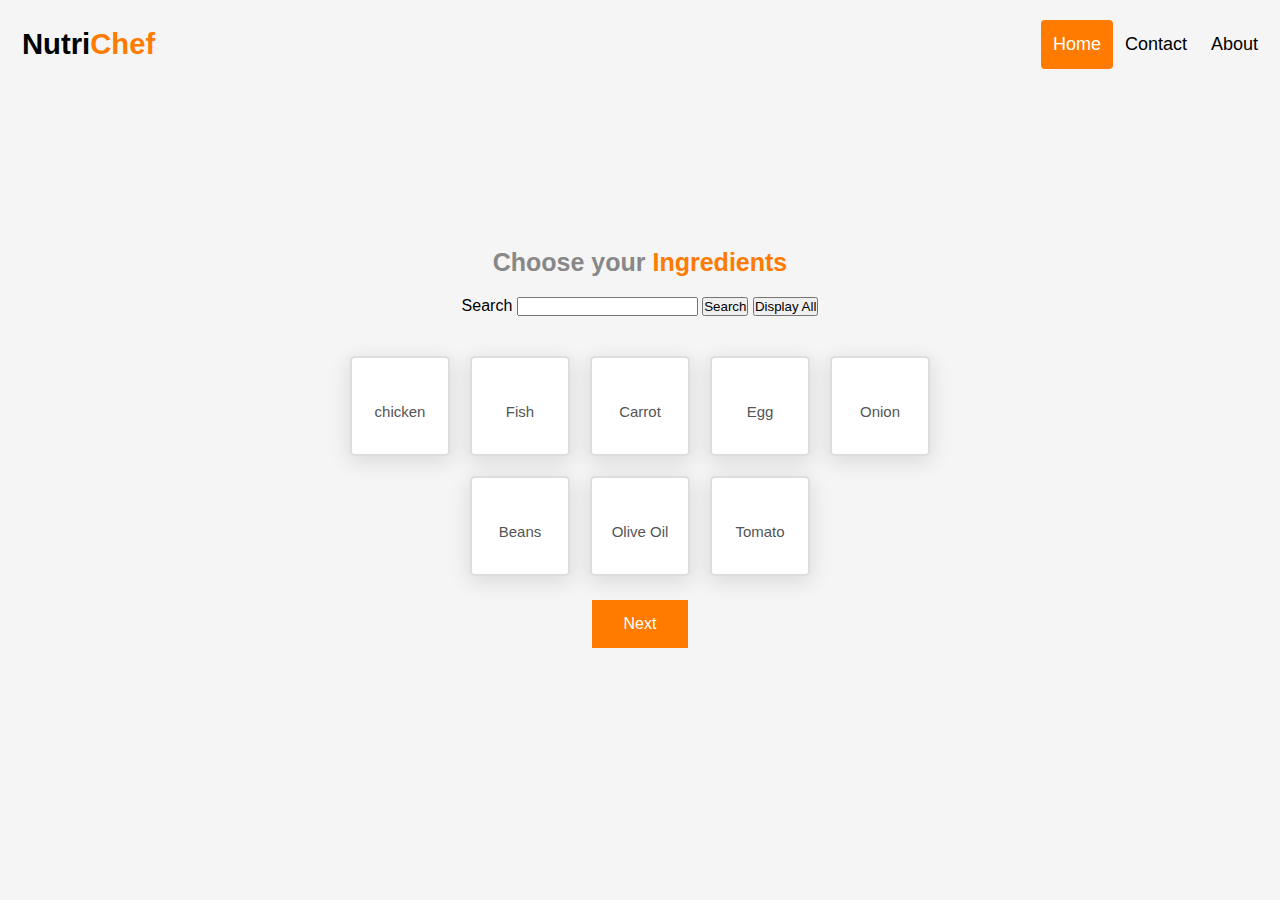
<file: index.html>
<html>
<head>
  <link rel="stylesheet" href="ingredients.css">
  <link rel="stylesheet" href="https://cdnjs.cloudflare.com/ajax/libs/font-awesome/4.7.0/css/font-awesome.min.css">
  <link rel="stylesheet" href="footer.css">
  <link rel="stylesheet" href="header.css">
  
</head>
<body>

  <div class="header">
    <a href="#default" class="logo"><h3> Nutri<span style="color: #ff7b00">Chef</span> </h3></a>
    <div class="header-right">
      <a class="active" href="#home">Home</a>
      <a href="#contact">Contact</a>
      <a href="#about">About</a>
    </div>
  </div>


  <div class="container">
    <h2> Choose your <span style="color: #ff7b00"> Ingredients </span> </h2>
    <div class="search-bar">
      <label for="platform-search">    Search </label>
      <input type="text" id="platform-search">
      <button onclick="searchPlatforms()">Search</button>
      <button onclick="displayAll()">Display All</button>
    </div>
    <div class="list" id="checkbox-list">
      <!-- checkboxes will be dynamically added here -->
    </div>
  
  
  <div class="button">
    <a href="faving.html">
    <button >Next</button>
    </a>
  </div>
  </div>
  



  <script src="index.js"></script>
</body>

</html>
</file>
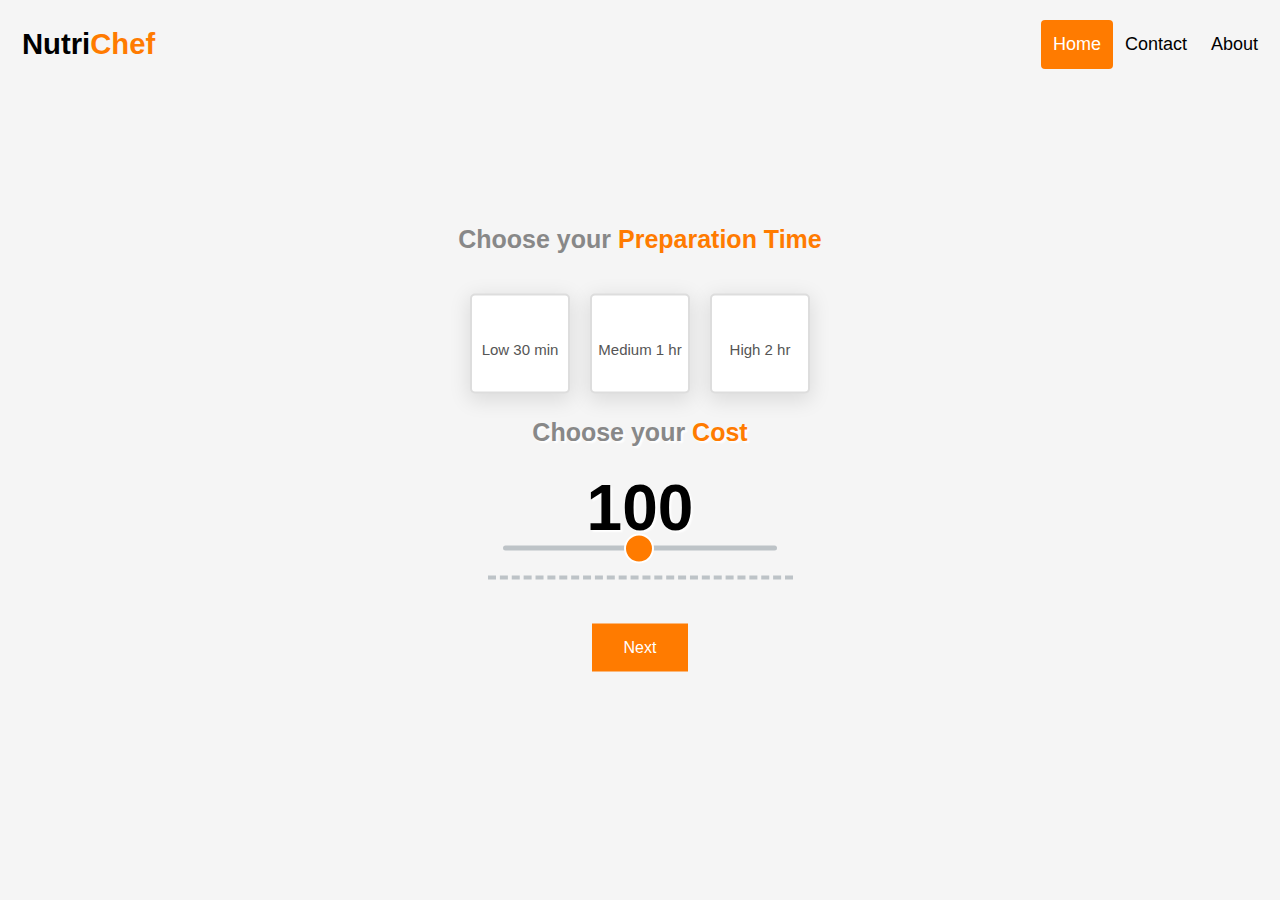
<file: faving.html>
<html>
<head>
  <link rel="stylesheet" href="faving.css">
  <link rel="stylesheet" href="https://cdnjs.cloudflare.com/ajax/libs/font-awesome/4.7.0/css/font-awesome.min.css">
  <link rel="stylesheet" href="footer.css">
  <link rel="stylesheet" href="header.css">
</head>
<body>

  <div class="header">
    <a href="#default" class="logo"><h3> Nutri<span style="color: #ff7b00">Chef</span> </h3></a>
    <div class="header-right">
      <a class="active" href="#home">Home</a>
      <a href="#contact">Contact</a>
      <a href="#about">About</a>
    </div>
  </div>



<div>
  <div class="container">
    <h2>Choose your <span style="color: #ff7b00"> Preparation Time </span></h2>
    
    <div class="list" id="checkbox-list">
      <!-- checkboxes will be dynamically added here -->
    </div>
  
  <div class="slidecontainer">
    <h2 style="font-size: 25px;font-family:Roboto,sans-serif;color:#888;text-align:center;">Choose your <span style="color: #ff7b00"> Cost </span></h2>
    <p> <span id="demo"></span></p>
    <input type="range" min="1" max="200" value="100" class="slider" id="myRange3">
  </div>
    <a href="nutrition_count.html">
    <div class="button">
    <button>Next</button>
    </a>
    </div>
  </div>
</div>

  </body>
</body>




  <script>
      var sliders = document.querySelectorAll('.slider');
      var outputs = document.querySelectorAll('[id="demo"]');

      var updateOutput = function() {
      var sliderValue = this.value;
      var outputId = this.getAttribute('id').replace('myRange', 'demo');
      var output = document.getElementById(outputId);
      output.innerHTML = sliderValue;
      };

      for (var i = 0; i < sliders.length; i++) {
      sliders[i].addEventListener("input", updateOutput);
      outputs[i].innerHTML = sliders[i].value;
      }
  </script>

  <script src="faving.js"></script>
</body>
</html>
</file>
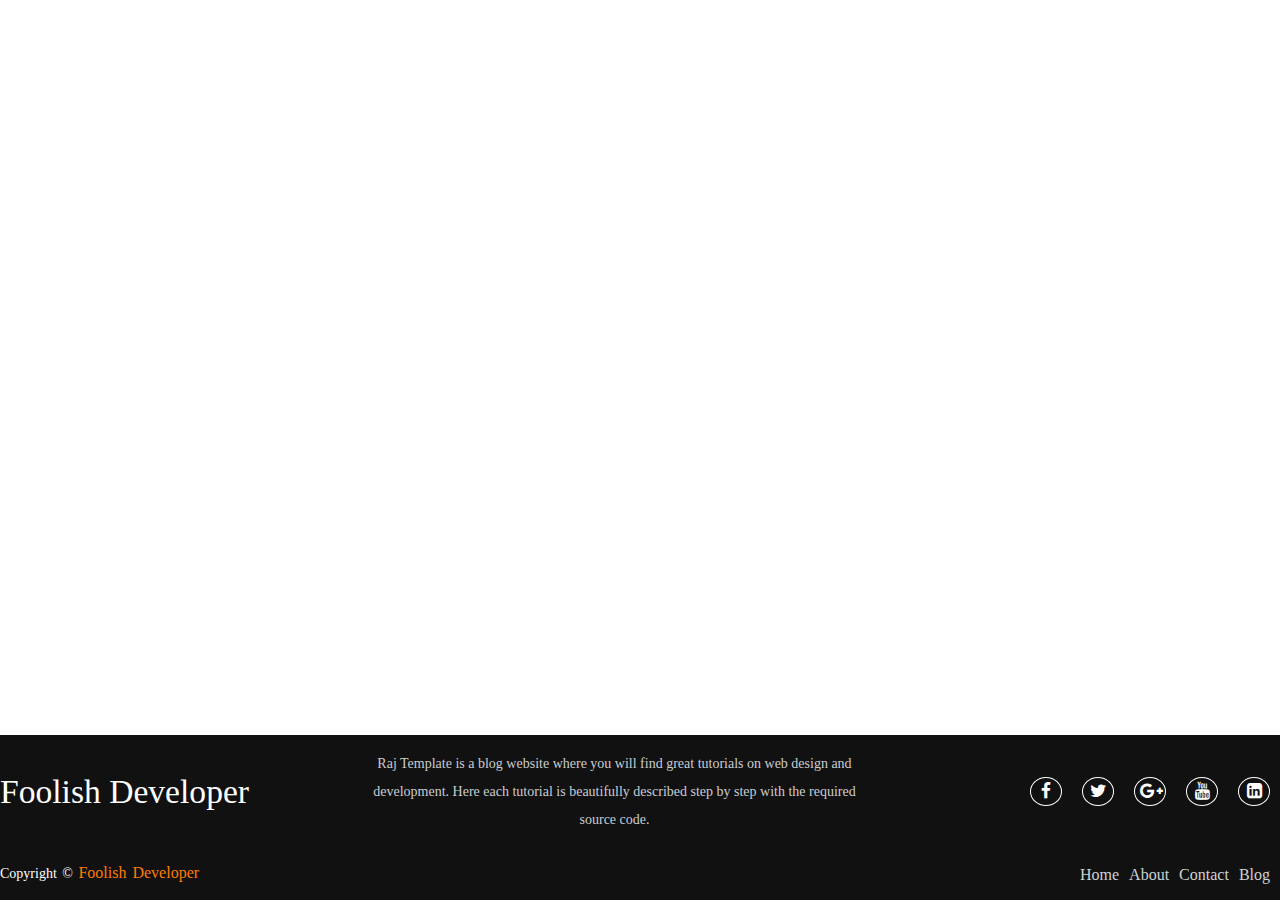
<file: footer.html>
<!DOCTYPE html>
<html lang="en">
<head>
    <meta charset="UTF-8">
    <meta name="viewport" content="width=device-width, initial-scale=1.0">
    <title>responsive footer design codepen</title>

    <link rel="stylesheet" href="https://stackpath.bootstrapcdn.com/font-awesome/4.7.0/css/font-awesome.min.css">
    <link rel="stylesheet" href="footer.css">
</head>
<body>
    <footer>
        <div class="footer-content">
            <h3>Foolish Developer</h3>
            <p>Raj Template is a blog website where you will find great tutorials on web design and development. Here each tutorial is beautifully described step by step with the required source code.</p>
            <ul class="socials">
                <li><a href="#"><i class="fa fa-facebook"></i></a></li>
                <li><a href="#"><i class="fa fa-twitter"></i></a></li>
                <li><a href="#"><i class="fa fa-google-plus"></i></a></li>
                <li><a href="#"><i class="fa fa-youtube"></i></a></li>
                <li><a href="#"><i class="fa fa-linkedin-square"></i></a></li>
            </ul>
        </div>
        <div class="footer-bottom">
            <p>copyright &copy; <a href="#">Foolish Developer</a>  </p>
                    <div class="footer-menu">
                      <ul class="f-menu">
                        <li><a href="">Home</a></li>
                        <li><a href="">About</a></li>
                        <li><a href="">Contact</a></li>
                        <li><a href="">Blog</a></li>
                      </ul>
                    </div>
        </div>

    </footer>
</body>
</html>
</file>
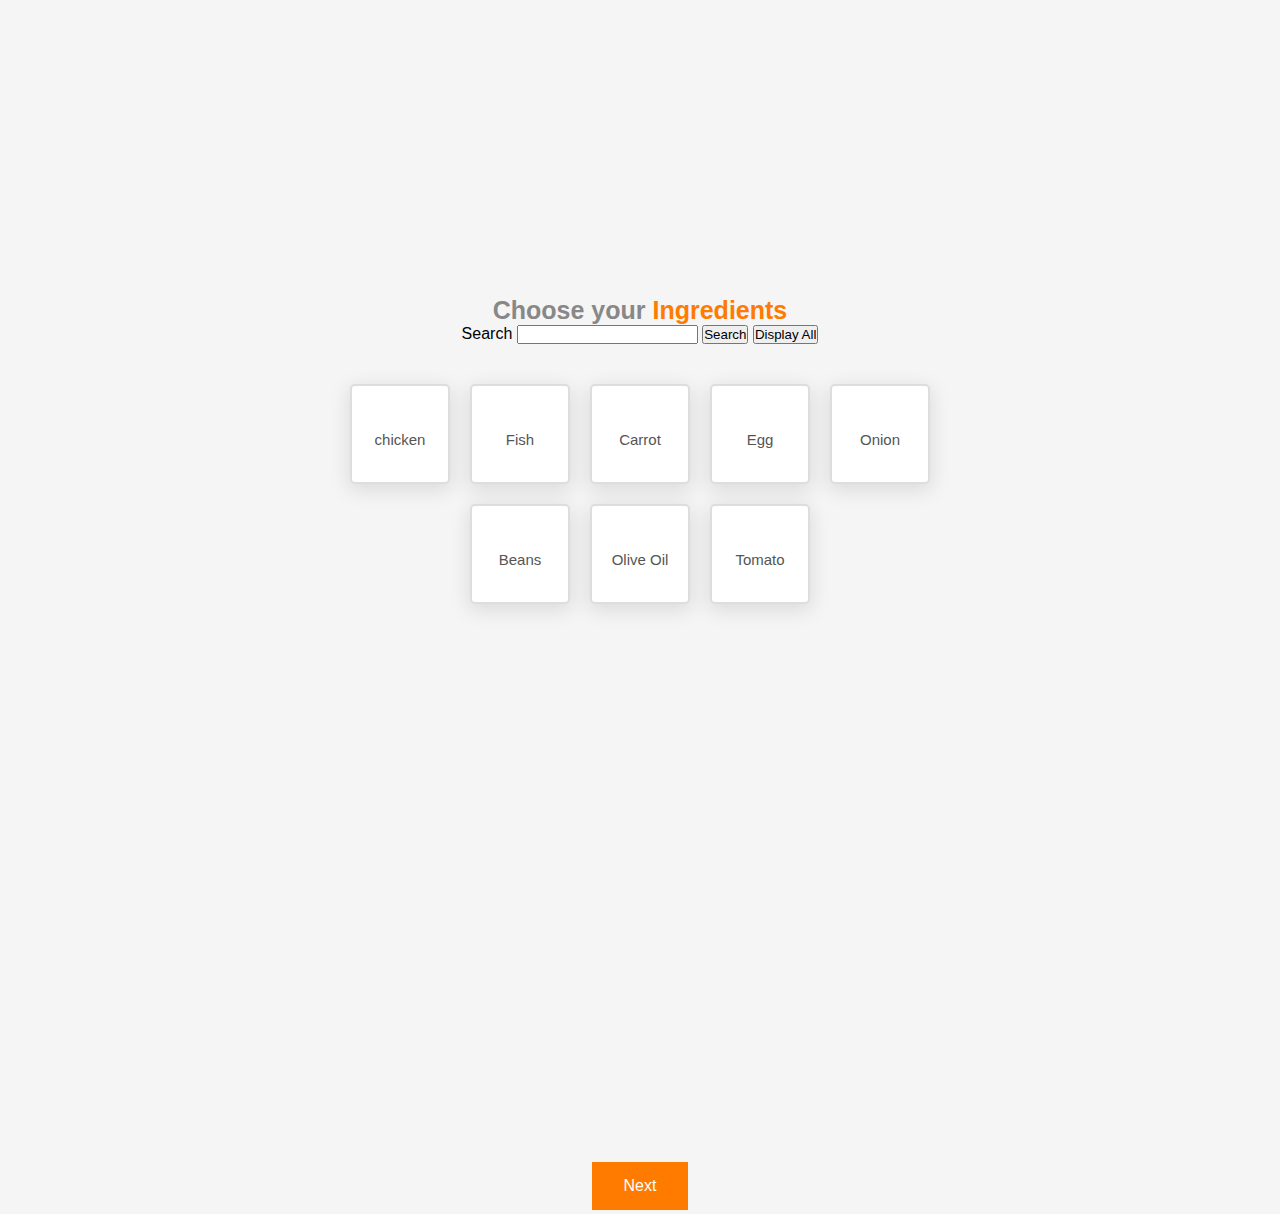
<file: Ingredients.html>
<html>
<head>
  <link rel="stylesheet" href="ingredients.css">
  <link rel="stylesheet" href="https://cdnjs.cloudflare.com/ajax/libs/font-awesome/4.7.0/css/font-awesome.min.css">
  <svg xmlns="http://www.w3.org/2000/svg" viewBox="0 0 576 512"><!-- Font Awesome Pro 5.15.4 by @fontawesome - https://fontawesome.com License - https://fontawesome.com/license (Commercial License) --></svg>
</head>
<body>
  <div class="container">
    <h2> Choose your <span style="color: #ff7b00"> Ingredients </span> </h2>
    <div>
      <label for="platform-search">    Search </label>
      <input type="text" id="platform-search">
      <button onclick="searchPlatforms()">Search</button>
      <button onclick="displayAll()">Display All</button>
    </div>
    <div class="list" id="checkbox-list">
      <!-- checkboxes will be dynamically added here -->
    </div>

  </div>
  <div class="button">
    <a href="faving.html">
    <button >Next</button>
    </a>
    </div>
  <script >
    // Define an array of objects to store checkbox data
    const checkboxes = [
      {
        id: "instagram-checkbox",
        value: "instagram",
        icon: "fad fa-",
        title: "chicken"
      },
      {
        id: "twitch-checkbox",
        value: "twitch",
        icon: "fa fa-",
        title: "Fish"
      },
      {
        id: "slack-checkbox",
        value: "slack",
        icon: "fa fa-",
        title: "Carrot"
      },
      {
        id: "twitter-checkbox",
        value: "twitter",
        icon: "fa fa-",
        title: "Egg"
      },
      {
        id: "pinterest-checkbox",
        value: "pinterest",
        icon: "fa fa-",
        title: "Onion"
      },
      {
        id: "dribbble-checkbox",
        value: "dribbble",
        icon: "fa fa-",
        title: "Beans"
      },
      {
        id: "codepen-checkbox",
        value: "codepen",
        icon: "fa fa-",
        title: "Olive Oil"
      },
      {
        id: "github-checkbox",
        value: "github",
        icon: "fa fa-",
        title: "Tomato"
      }
    ];

    // Function to dynamically add checkboxes to the page
    function addCheckboxes() {
      const checkboxList = document.getElementById("checkbox-list");
      checkboxes.forEach(checkbox => {
        const checkboxElement = `
          <div class="form-element" id="${checkbox.id}">
            <input type="checkbox" name="platform" value="${checkbox.value}" id="${checkbox.value}">
            <label for="${checkbox.value}">
              <div class="icon">
                <i class="${checkbox.icon}"></i>
              </div>
              <div class="title">
                ${checkbox.title}
              </div>
            </label>
          </div>
        `;
        checkboxList.insertAdjacentHTML("beforeend", checkboxElement);
      });
    }

    // Call the addCheckboxes function to initially display the checkboxes
    addCheckboxes();

    // Function to filter checkboxes based on search query
    function searchPlatforms() {
      const searchQuery = document.getElementById("platform-search").value.toLowerCase();
      checkboxes.forEach(checkbox => {
        const checkboxElement = document.getElementById(checkbox.id);
        if (checkbox.title.toLowerCase().includes(searchQuery)) {
          checkboxElement.style.display = "block";
        } else {
          checkboxElement.style.display = "none";
        }
      });
    }

    // Function to display all checkboxes
    function displayAll() {
      checkboxes.forEach(checkbox => {
        const checkboxElement = document.getElementById(checkbox.id);
        checkboxElement.style.display = "block";
      });
    }
  </script>
</body>
</html>
</file>
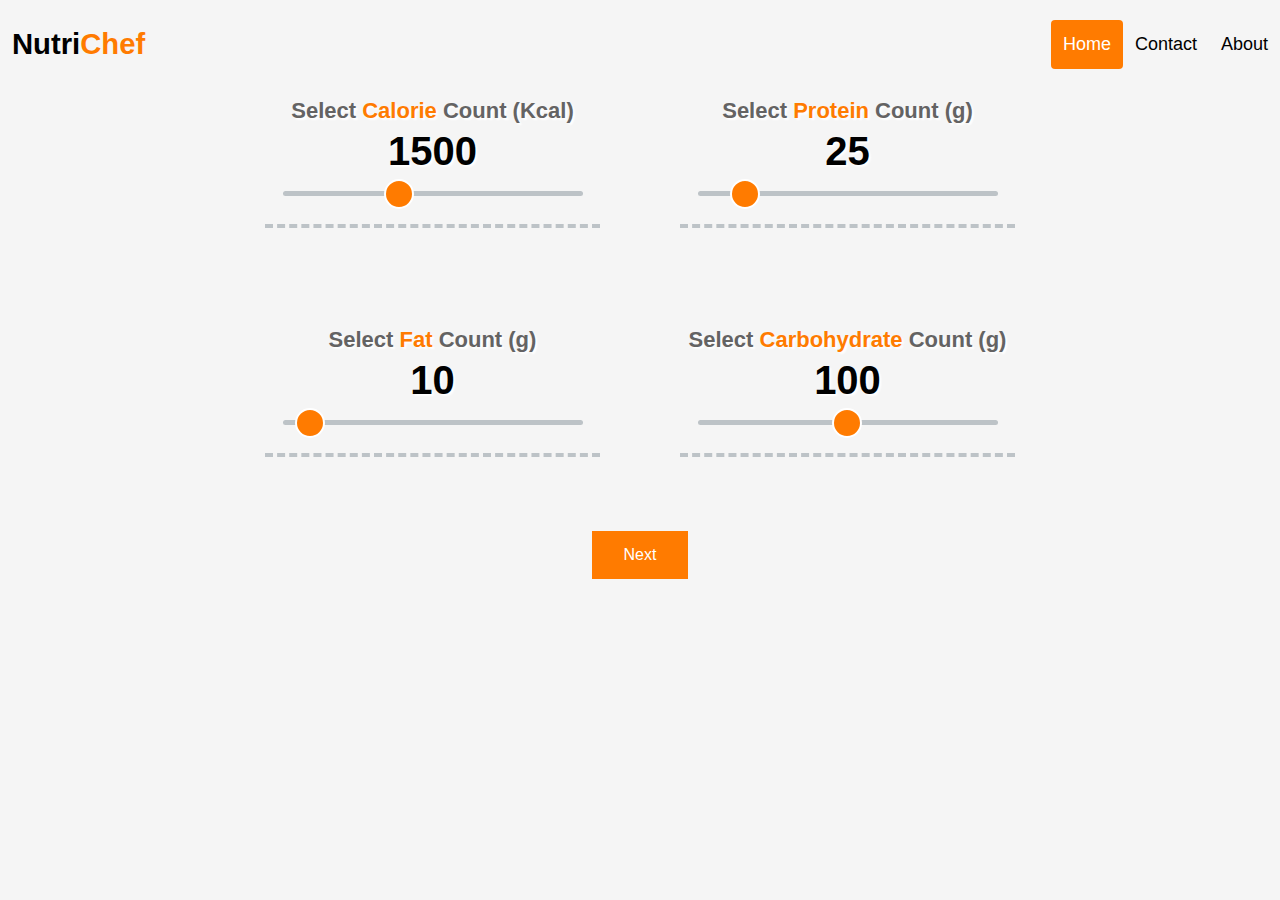
<file: nutrition_count.html>
<!DOCTYPE html>
<head>
    <link rel="stylesheet" href="nutrition_count.css">
    <script src="slider.js"></script>
    <link rel="stylesheet" href="footer.css">
    <link rel="stylesheet" href="header.css">
    <link rel="stylesheet" href="https://cdnjs.cloudflare.com/ajax/libs/font-awesome/4.7.0/css/font-awesome.min.css">
</head>
<body>

  <div class="header">
    <a href="#default" class="logo"><h3 style="
      margin-top: 0vh;
      margin-bottom: 0vh;"> Nutri<span style="color: #ff7b00">Chef</span> </h3></a>
    <div class="header-right">
      <a class="active" href="#home">Home</a>
      <a href="#contact">Contact</a>
      <a href="#about">About</a>
    </div>
  </div>

  <div class="grid-container">
    <div class="slidecontainer">
      <p class="input-label" style="color: #646363;">Select <span style="color: #ff7b00;">Calorie </span>Count (Kcal)</p>
      <p><span id="demo1"></span></p>
      <input type="range" min="1" max="4000" value="1500" class="slider" id="myRange1">
    </div>
    <div class="slidecontainer">
      <p class="input-label" style="color: #646363;">Select <span style="color: #ff7b00;">Protein </span>Count (g)</p>
      <p><span id="demo2"></span></p>
      <input type="range" min="1" max="200" value="25" class="slider" id="myRange2">
    </div>
    <div class="slidecontainer">
      <p class="input-label" style="color: #646363;">Select <span style="color: #ff7b00;">Fat </span>Count (g)</p>
      <p><span id="demo3"></span></p>
      <input type="range" min="1" max="200" value="10" class="slider" id="myRange3">
    </div>
    <div class="slidecontainer">
      <p class="input-label" style="color: #646363;">Select <span style="color: #ff7b00;">Carbohydrate </span>Count (g)</p>
      <p><span id="demo4"></span></p>
      <input type="range" min="1" max="200" value="100" class="slider" id="myRange4">
    </div>
  </div>
  <div class="button">
    <button>Next</button>
  </div>
  <script src = "nutrition_count.js"></script>
</body>

</body>

</body>

</html>
</file>
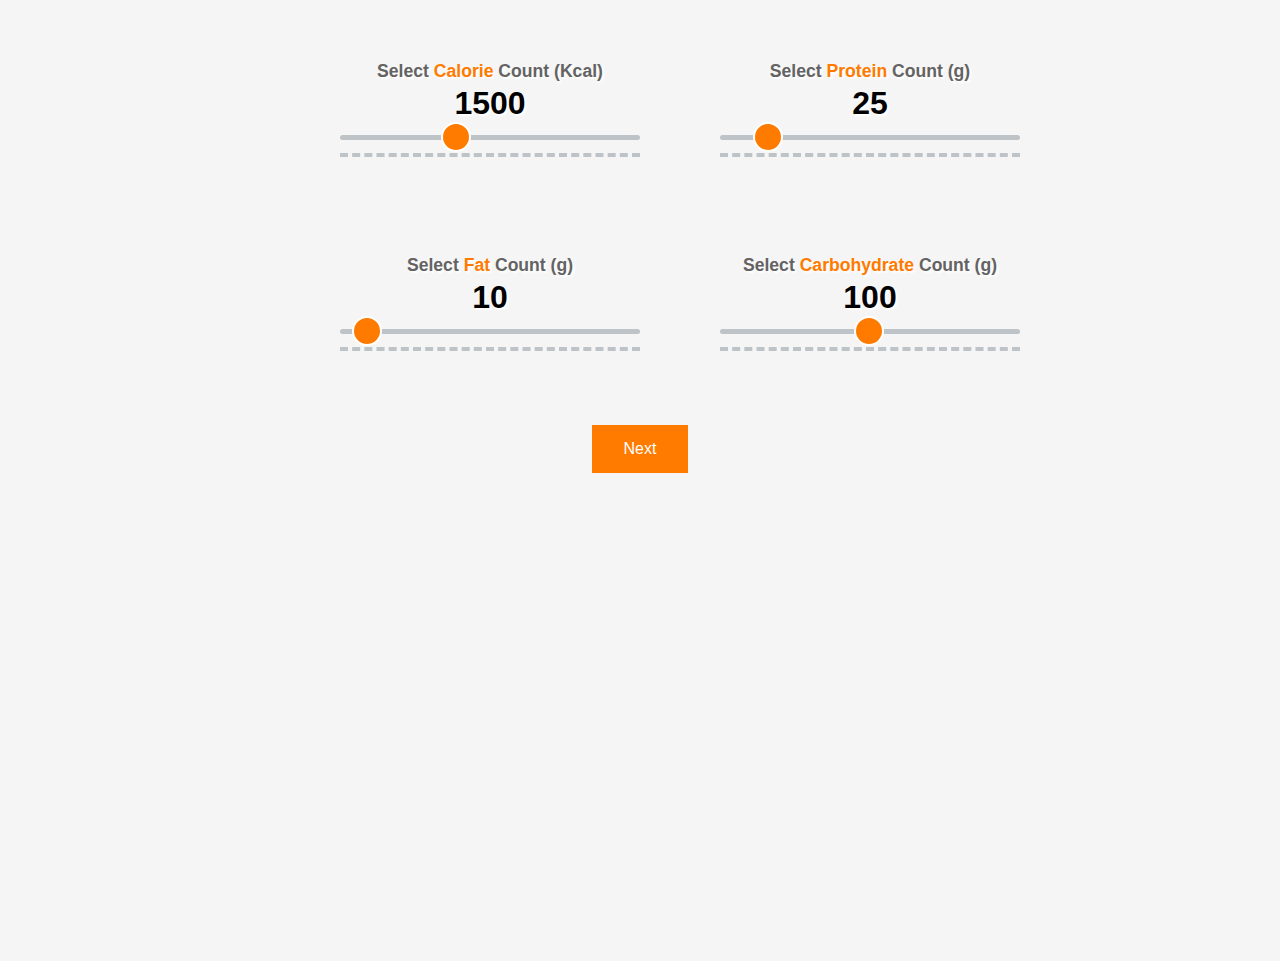
<file: Slider.html>
<html>
<head>
    <link rel="stylesheet" href="slider.css">
    <script src="slider.js"></script>
</head>
<body>
  <div class="grid-container">
    <div class="slidecontainer">
      <p class="input-label" style="color: #646363;">Select <span style="color: #ff7b00;">Calorie </span>Count (Kcal)</p>
      <p><span id="demo1"></span></p>
      <input type="range" min="1" max="4000" value="1500" class="slider" id="myRange1">
    </div>
    <div class="slidecontainer">
      <p class="input-label" style="color: #646363;">Select <span style="color: #ff7b00;">Protein </span>Count (g)</p>
      <p><span id="demo2"></span></p>
      <input type="range" min="1" max="200" value="25" class="slider" id="myRange2">
    </div>
    <div class="slidecontainer">
      <p class="input-label" style="color: #646363;">Select <span style="color: #ff7b00;">Fat </span>Count (g)</p>
      <p><span id="demo3"></span></p>
      <input type="range" min="1" max="200" value="10" class="slider" id="myRange3">
    </div>
    <div class="slidecontainer">
      <p class="input-label" style="color: #646363;">Select <span style="color: #ff7b00;">Carbohydrate </span>Count (g)</p>
      <p><span id="demo4"></span></p>
      <input type="range" min="1" max="200" value="100" class="slider" id="myRange4">
    </div>
  </div>
  <div class="button">
    <button>Next</button>
  </div>
  <script>
    var sliders = document.querySelectorAll('.slider');
    var outputs = document.querySelectorAll('[id^="demo"]');

    var updateOutput = function() {
      var sliderValue = this.value;
      var outputId = this.getAttribute('id').replace('myRange', 'demo');
      var output = document.getElementById(outputId);
      output.innerHTML = sliderValue;
    };

    for (var i = 0; i < sliders.length; i++) {
      sliders[i].addEventListener("input", updateOutput);
      outputs[i].innerHTML = sliders[i].value;
    }
  </script>
</body>
</html>
</file>
<file: ingredients.css>
* {
  margin: 0;
  padding: 0;
  box-sizing: border-box;
}

body {
  font-family: "Roboto", sans-serif;
  background: #f5f5f5;
  
}

.container h2 {
  font-size: 25px;
  color: #888;
}

.container .search-bar {
  margin-top: 20px; /* Adjust the top margin to create space below the heading */
}

.container .list {
  margin-top: 40px;
  display: flex;
  justify-content: center;
  flex-wrap: wrap;
  gap: 20px;
  max-width: 650px;
}

.form-element {
  position: relative;
  width: 100px;
  height: 100px;
}

.form-element input {
  display: none;
}

.form-element label {
  width: 100%;
  display: flex;
  flex-direction: column;
  justify-content: center;
  height: 100%;
  cursor: pointer;
  border: 2px solid #ddd;
  background: #fff;
  box-shadow: 0px 5px 20px 2px rgba(0, 0, 0, 0.1);
  text-align: center;
  transition: all 200ms ease-in-out;
  border-radius: 5px;
}

.form-element .icon {
  margin-top: 10px;
  font-size: 30px;
  color: #555;
  transition: all 200ms ease-in-out;
}

.form-element .title {
  font-size: 15px;
  color: #555;
  padding: 5px 0px;
  transition: all 200ms ease-in-out;
}

.form-element input:checked + label:before {
  opacity: 1;
  transform: scale(1);
}

.form-element input:checked + label .icon {
  color: #ff7b00;
}

.form-element input:checked + label .title {
  color: #ff7b00;
}

.form-element input:checked + label {
  border: 2px solid #ff7b00;
}

.button {
  text-align: center;
  margin-top: 20px;
}

.button button {
  background-color: #ff7b00;
  border: none;
  color: white;
  padding: 15px 32px;
  text-align: center;
  text-decoration: none;
  display: inline-block;
  font-size: 16px;
  margin: 4px 2px;
  cursor: pointer;
}

/* Media Queries */
@media only screen and (max-width: 768px) {
  .container {
    max-width: 80%;
  }

  .container .list {
    max-width: 500px;
  }
}

@media only screen and (max-width: 480px) {
  .container {
    max-width: 90%;
  }

  .container .list {
    max-width: 300px;
  }
}


.container {
  position: absolute;
  top: 50%;
  left: 50%;
  transform: translate(-50%, -50%);
  text-align: center; /* Center align the content within the container */
}



/* Rest of the CSS styles... */
</file>
<file: footer.css>
footer{
    position: absolute;
    bottom: 0;
    left: 0;
    right: 0;
    background: #111;
    height: auto;
    width: 100vw;

    padding-top: 0px;
    color: #fff;
    
}

.footer {
  display: flex;
  justify-content: space-between;
  align-items: center;
  
  
}

.footer-content{
    display: flex;
    align-items: center;
    justify-content: center;
    flex-direction: column;
    text-align: center;
    flex-direction: row
}
.footer-content h3{
    font-size: 2.1rem;
    font-weight: 500;
    text-transform: capitalize;
    line-height: 3rem;
}
.footer-content p{
    max-width: 500px;
    margin: 10px auto;
    line-height: 28px;
    font-size: 14px;
    color: #cacdd2;
}
.socials{
    list-style: none;
    display: flex;
    align-items: center;
    justify-content: center;
    margin: 1rem 11 3rem 21;
}
.socials li{
    margin: 0 10px;
}
.socials a{
    text-decoration: none;
    color: #fff;
    border: 1.1px solid white;
    padding: 5px;

    border-radius: 50%;

}
.socials a i{
    font-size: 1.1rem;
    width: 20px;


    transition: color .4s ease;

}
.socials a:hover i{
    color: #ff7b00;
}

.footer-bottom{
    background: #000;
    width: 100vw;
    text-align: center;
}
.footer-bottom p{
float: left;
    font-size: 14px;
    word-spacing: 2px;
    text-transform: capitalize;
}
.footer-bottom p a{
  color: #ff7b00;
  font-size: 16px;
  text-decoration: none;
}
.footer-bottom span{
    text-transform: uppercase;
    opacity: .4;
    font-weight: 200;
}
.footer-menu{
  float: right;

}
.footer-menu ul{
  display: flex;
}
.footer-menu ul li{
padding-right: 10px;
display: block;
}
.footer-menu ul li a{
  color: #cfd2d6;
  text-decoration: none;
}
.footer-menu ul li a:hover{
  color: #ff7b00;
}

@media (max-width:500px) {
.footer-menu ul{
  display: flex;
  margin-top: 10px;
  margin-bottom: 20px;
}
}
</file>
<file: header.css>
.header {
    overflow: hidden;
    background-color:   #ebebeb;
    padding: 20px 10px;
  }

  .header {
    width: 100%;
    display: flex;
    justify-content: space-between;
    align-items: center;
    
    background-color: #f5f5f5;
  }
  
  
  .header a {
    float: left;
    color: black;
    text-align: center;
    padding: 12px;
    text-decoration: none;
    font-size: 18px; 
    line-height: 25px;
    border-radius: 4px;
  }
  
  .header a.logo {
    font-size: 25px;
    font-weight: bold;
  }
  
  .header a:hover {
    background-color: #ddd;
    color: black;
  }
  
  .header a.active {
    background-color: #ff7b00;
    color: white;
  }
  
  .header-right {
    float: right;
  }
</file>
<file: faving.css>
* {
  margin: 0;
  padding: 0;
  box-sizing: border-box;
}

body {
  font-family: "Roboto", sans-serif;
  background: #f5f5f5;
}

.container {
  position: absolute;
  top: 50%;
  left: 50%;
  transform: translate(-50%, -50%);
  max-width: 650px;
  width: 90%;
  margin: 0 auto;
  text-align: center;
}

.container h2 {
  font-size: 25px;
  color: #888;
}

.container .list {
  margin-top: 40px;
  display: flex;
  justify-content: center;
  flex-wrap: wrap;
  gap: 20px;
}

.form-element {
  position: relative;
  width: 100px;
  height: 100px;
}

.form-element input {
  display: none;
}

.form-element label {
  width: 100%;
  display: flex;
  flex-direction: column;
  justify-content: center;
  height: 100%;
  cursor: pointer;
  border: 2px solid #ddd;
  background: #fff;
  box-shadow: 0px 5px 20px 2px rgba(0, 0, 0, 0.1);
  text-align: center;
  transition: all 200ms ease-in-out;
  border-radius: 5px;
}

.form-element .icon {
  margin-top: 10px;
  font-size: 30px;
  color: #555;
  transition: all 200ms ease-in-out;
}

.form-element .title {
  font-size: 15px;
  color: #555;
  padding: 5px 0px;
  transition: all 200ms ease-in-out;
}

.form-element input:checked + label:before {
  opacity: 1;
  transform: scale(1);
}

.form-element input:checked + label .icon {
  color: #ff7b00;
}

.form-element input:checked + label .title {
  color: #ff7b00;
}

.form-element input:checked + label {
  border: 2px solid #ff7b00;
}

.ING {
  color: #ff7b00;
}

.slidecontainer {
  border-bottom: 4px dashed #bdc3c7;
  text-align: center;
  font-weight: bold;
  font-size: 4em;
  width: 90%;
  max-width: 305px;
  height: 186px;
  line-height: 76px;
  margin: 0 auto;
  letter-spacing: -.0em;
  text-shadow: white 2px 2px 2px;
  margin-bottom: 10px;
}

input[type="range"] {
  display: block;
  -webkit-appearance: none;
  background-color: #bdc3c7;
  width: 90%;
  max-width: 300px;
  height: 5px;
  border-radius: 5px;
  margin: 0 auto;
  outline: 0;
}

input[type="range"]::-webkit-slider-thumb {
  -webkit-appearance: none;
  background-color: #ff7b00;
  width: 30px;
  height: 30px;
  border-radius: 50%;
  border: 2px solid white;
  cursor: pointer;
  transition: .3s ease-in-out;
}

input[type="range"]::-webkit-slider-thumb:hover {
  background-color: white;
  border: 2px solid #ff7b00;
}

input[type="range"]::-webkit-slider-thumb:active {
  transform: scale(1.6);
}

.input {
  font-family: "Dosis", Helvetica, Arial, sans-serif;
  color: #34495e;
  text-align: left;
  font-weight: bold;
  font-size: 1.5em;
}

.div {
  margin-right: 20%;
}

.button {
  text-align: center;
  margin-top: 40px;
}

.button button {
  background-color: #ff7b00;
  border: none;
  color: white;
  padding: 15px 32px;
  text-align: center;
  text-decoration: none;
  display: inline-block;
  font-size: 16px;
  margin: 4px 2px;
  cursor: pointer;
}

/* Media Queries */
@media (max-width: 768px) {
  .container {
    top: 40%;
  }

  .div {
    margin-right: 0;
  }

  .slidecontainer {
    width: 100%;
    max-width: 100%;
  }

  input[type="range"] {
    width: 100%;
    max-width: 100%;
  }
}

@media (max-width: 480px) {
  .container {
    top: 30%;
  }
}
</file>
<file: nutrition_count.css>
body {
  font-family: "Roboto", sans-serif;
  background: #f5f5f5;
  color: #000000;
  padding-top: 0px;
  /* text-shadow: white 1px 1px 1px; */
  margin: 0%;
  flex-direction: column;
  align-items: center;
  justify-content: center;
  height:   0vh;
  justify-content: flex-start;
}

body {
  display: flex;
  flex-direction: column;
  align-items: center;
  justify-content: flex-start;
  min-height: 100vh; /* Updated */
  background: #f5f5f5;
  color: #000000;
  padding-top: 0px;
  overflow-x: hidden;
}

.grid-container {
  display: grid;
  grid-template-columns: repeat(2, 1fr);
  grid-gap: 80px;
  max-width: 600px;
  margin-bottom: 20px;
  align-items: center;
  width: 50%;
  justify-content:center
}



.slidecontainer {
  border-bottom: 4px dashed #bdc3c7;
  text-align: center;
  font-weight: bold;
  font-size: 2.5em;
  width: 335px;
  height: 135px;
  line-height: 0px;
  letter-spacing: -0.0em;
  text-shadow: white 2px 2px 2px;
  margin-bottom: 10px;
}

input[type="range"] {
  display: block;
  -webkit-appearance: none;
  background-color: #bdc3c7;
  width: 300px;
  height: 5px;
  border-radius: 5px;
  margin: 0 auto;
  outline: 0;
}

input[type="range"]::-webkit-slider-thumb {
  -webkit-appearance: none;
  background-color: #ff7b00;
  width: 30px;
  height: 30px;
  border-radius: 50%;
  border: 2px solid white;
  cursor: pointer;
  transition: 0.3s ease-in-out;
}

input[type="range"]::-webkit-slider-thumb:hover {
  background-color: white;
  border: 2px solid #ff7b00;
}

input[type="range"]::-webkit-slider-thumb:active {
  transform: scale(1.6);
}

.input {
  font-family: "Dosis", Helvetica, Arial, sans-serif;
  color: #34495e;
  text-align: left;
  font-weight: bold;
  font-size: 1.5em;
}

.button {
  text-align: center;
  margin-top: 40px;
  align-self: center;
}

.button button {
  background-color: #ff7b00;
  border: none;
  color: white;
  padding: 15px 32px;
  text-align: center;
  text-decoration: none;
  display: inline-block;
  font-size: 16px;
  margin: 4px 2px;
  cursor: pointer;
}

.input-label {
  text-align: center;
  font-weight: bold;
  font-size: .55em;
  color: #888;
}

@media screen and (max-width: 768px) {
  .grid-container {
    grid-template-columns: 1fr;
    grid-gap: 30px;
  }

  .slidecontainer {
    margin-bottom: 20px;
  }
}
</file>
<file: slider.css>
@import url(https://fonts.googleapis.com/css?family=Dosis:700);

body {
  font-family: "Roboto", sans-serif;
  background: #f5f5f5;
  color: #000000;
  padding-top: 45px;
  text-shadow: white 1px 1px 1px;
  display: flex;
  flex-direction: column;
  align-items: center;
  justify-content: center;
  height: 100vh;
  justify-content: flex-start;
}

.grid-container {
  display: grid;
  justify-content: space-evenly;
  grid-template-columns: repeat(2, 1fr);
  grid-gap: 80px;
  max-width: 600px;
  margin-bottom: 20px;
  align-items: center;
}

.slidecontainer {
  border-bottom: 4px dashed #bdc3c7;
  text-align: center;
  font-weight: bold;
  font-size: 2em;
  width: 300px;
  height: 100px;
  line-height: 0px;
  letter-spacing: -0.0em;
  text-shadow: white 2px 2px 2px;
  margin-bottom: 10px;
}

input[type="range"] {
  display: block;
  -webkit-appearance: none;
  background-color: #bdc3c7;
  width: 300px;
  height: 5px;
  border-radius: 5px;
  margin: 0 auto;
  outline: 0;
}

input[type="range"]::-webkit-slider-thumb {
  -webkit-appearance: none;
  background-color: #ff7b00;
  width: 30px;
  height: 30px;
  border-radius: 50%;
  border: 2px solid white;
  cursor: pointer;
  transition: 0.3s ease-in-out;
}

input[type="range"]::-webkit-slider-thumb:hover {
  background-color: white;
  border: 2px solid #ff7b00;
}

input[type="range"]::-webkit-slider-thumb:active {
  transform: scale(1.6);
}

.input {
  font-family: "Dosis", Helvetica, Arial, sans-serif;
  color: #34495e;
  text-align: left;
  font-weight: bold;
  font-size: 1.5em;
}

.button {
  text-align: center;
  margin-top: 40px;
}

.button button {
  background-color: #ff7b00;
  border: none;
  color: white;
  padding: 15px 32px;
  text-align: center;
  text-decoration: none;
  display: inline-block;
  font-size: 16px;
  margin: 4px 2px;
  cursor: pointer;
}

.input-label {
  text-align: center;
  font-weight: bold;
  font-size: .55em;
}

@media screen and (max-width: 768px) {
  .grid-container {
    grid-template-columns: 1fr;
    grid-gap: 30px;
  }

  .slidecontainer {
    margin-bottom: 20px;
  }
}
</file>
